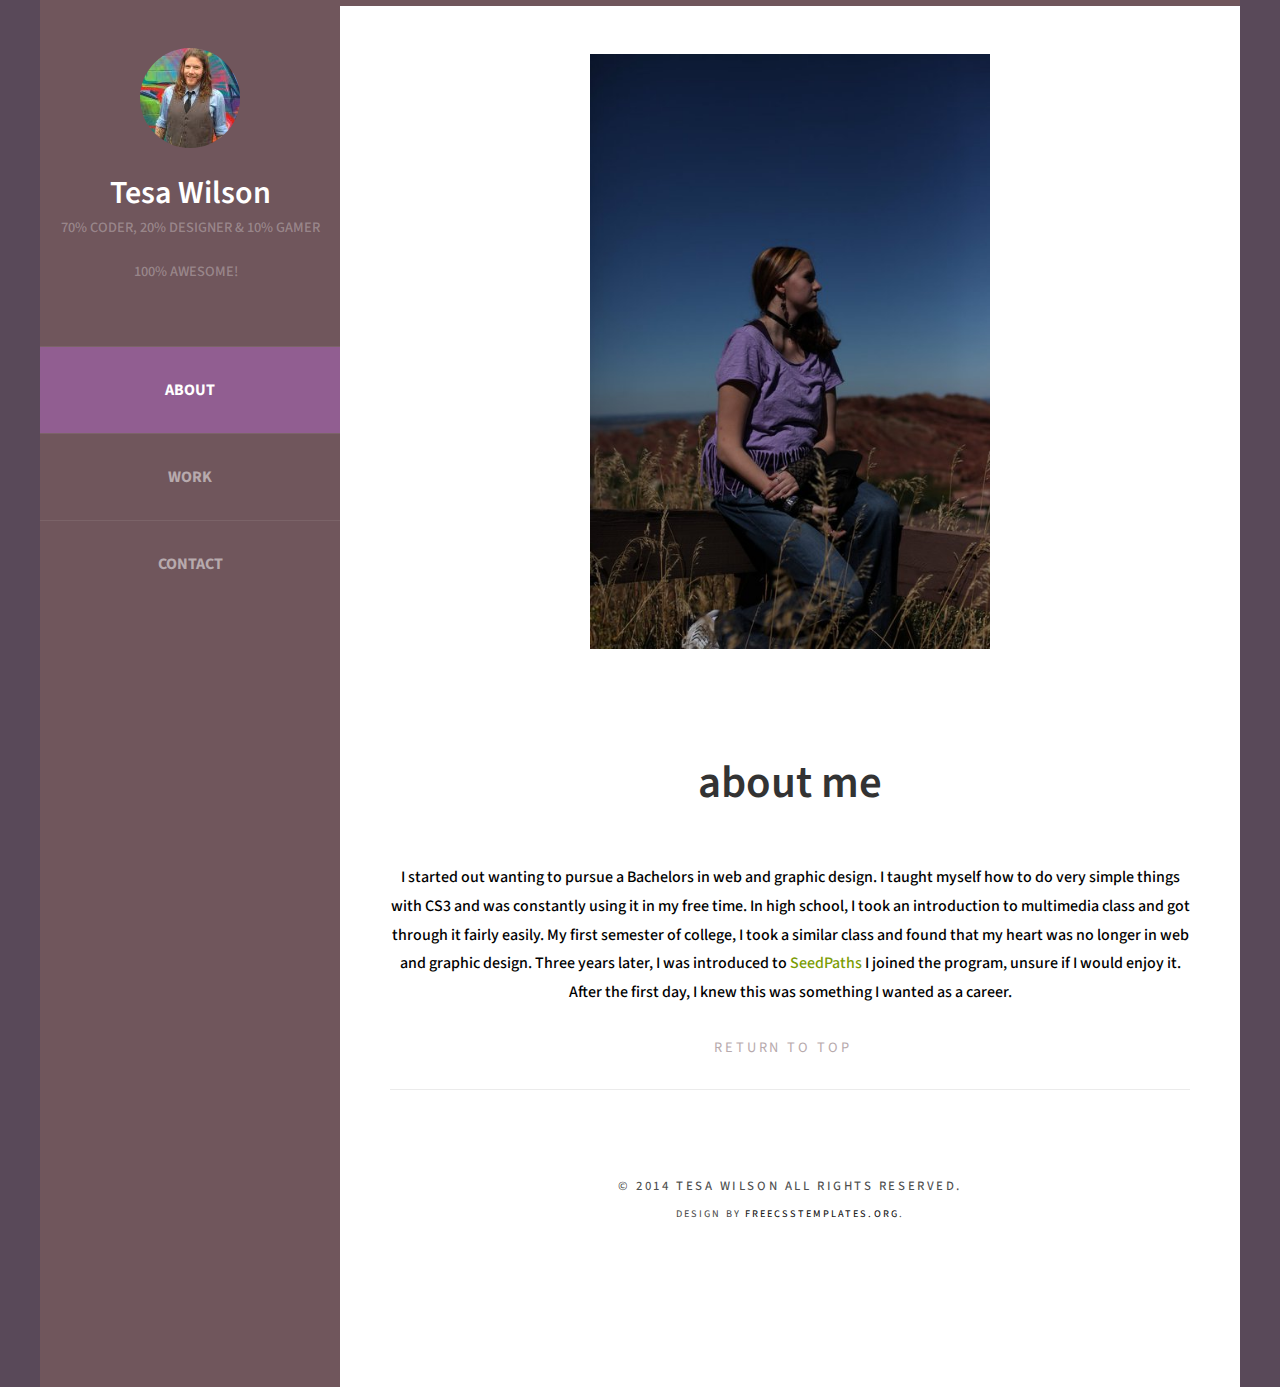
<file: Portfolio Stuff/index.html>
<!DOCTYPE html>

<html xmlns="http://www.w3.org/1999/xhtml">
<head>
<meta http-equiv="Content-Type" content="text/html; charset=utf-8" />
<title>Tesa Wilson | About</title>
<meta name="keywords" content="" />
<meta name="description" content="" />
<link href="http://fonts.googleapis.com/css?family=Source+Sans+Pro:200,300,400,600,700,900" rel="stylesheet" />
<link href="default.css" rel="stylesheet" type="text/css" media="all" />
<link href="fonts.css" rel="stylesheet" type="text/css" media="all" />
	<script src="jquery-1.11.0.min.js"></script>
	<script src="jquery.validate.js"></script>
	
	<script type='text/javascript' src='portfolioScript.js'></script>



</head>
<body>
<div id="page" class="container">
	<div id="header">
		<div id="logo">
			<img src="dustin.jpg" alt="" />
			<h1><a href="#">Tesa Wilson</a></h1>
			<span>70% Coder, 20% Designer & 10% Gamer 
			<br></br>
			100% Awesome!
			</span>
			
		</div>
		<div id="menu">
			<ul>
				<li class="current_page_item"><a href="index.html" accesskey="1" title="">About</a></li>
				<li><a href="work.html" accesskey="2" title="">Work</a></li>
				<li><a href="contact.html" accesskey="3" title="">Contact</a></li>
			</ul>
		</div>
	</div>
	<div id="main">
		<div id="banner">
				<img src="temp.jpg" alt="" class="image-full" />
		</div>
		<div id="welcome">
			<div class="title">
				<h2>About Me</h2>
				
			</div>
			<p>I started out wanting to pursue a Bachelors in web and
			graphic design. I taught myself how to do very simple 
			things with CS3 and was constantly using it in my free 
			time. In high school, I took an introduction to 
			multimedia class and got through it fairly easily.
			My first semester of college, I took a similar class
			and found that my heart was no longer in web and graphic
			design. Three years later, I was introduced to 
			<a id="spLink" href="http://seedpaths.com/"> SeedPaths </a>
			I joined the program, unsure if I would enjoy it. After the
			first day, I knew this was something I wanted as a career. </p>
			<ul class="actions">
				<li><a href="#" class="button">Return to Top</a></li>
			</ul>
		</div>
		
		<div id="copyright">
			<span>&copy; 2014 Tesa Wilson All rights reserved. 
			<span>Design by <a href="http://www.freecsstemplates.org/" rel="nofollow">FreeCSSTemplates.org</a>.</span>
		</div>
	</div>
</div>
</body>
</html>
</file>
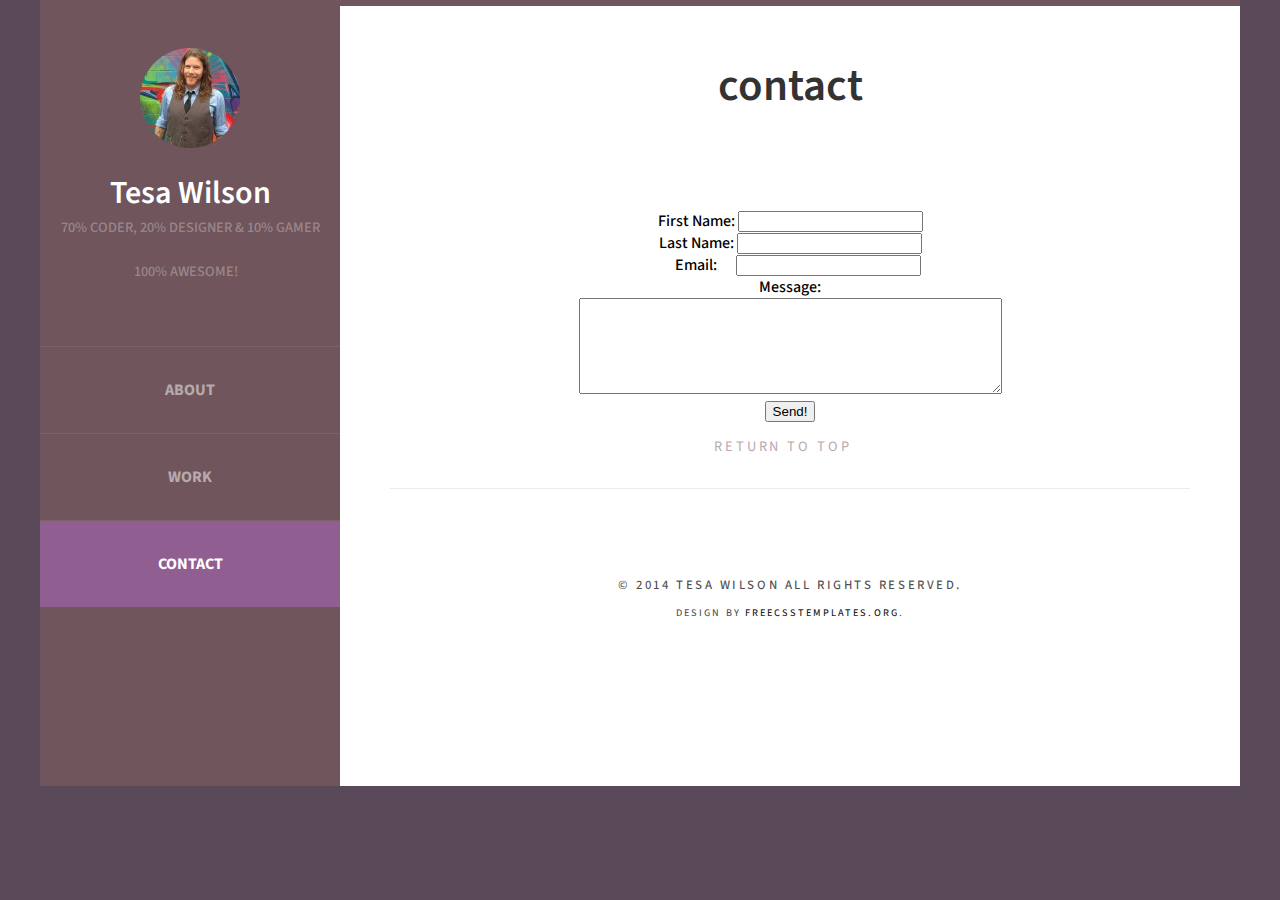
<file: Portfolio Stuff/contact.html>
<!DOCTYPE html>

<html xmlns="http://www.w3.org/1999/xhtml">
<head>
<meta http-equiv="Content-Type" content="text/html; charset=utf-8" />
<title>Tesa Wilson | Contact</title>
<meta name="keywords" content="" />
<meta name="description" content="" />
<link href="http://fonts.googleapis.com/css?family=Source+Sans+Pro:200,300,400,600,700,900" rel="stylesheet" />
<link href="default.css" rel="stylesheet" type="text/css" media="all" />
<link href="fonts.css" rel="stylesheet" type="text/css" media="all" />
	<script src="jquery-1.11.0.min.js"></script>
	<script src='jquery.validate.js'></script>
	<script type='text/javascript' src='portfolioScript.js'></script>



</head>
<body>
<div id="page" class="container">
	<div id="header">
		<div id="logo">
			<img src="dustin.jpg" alt="" />
			<h1><a href="#">Tesa Wilson</a></h1>
			<span>70% Coder, 20% Designer & 10% Gamer 
			<br></br>
			100% Awesome!
			</span>
			
		</div>
		<div id="menu">
			<ul>
				<li><a href="index.html" accesskey="1" title="">About</a></li>
				<li><a href="work.html" accesskey="2" title="">Work</a></li>
				<li class="current_page_item"><a href="contact.html" accesskey="3" title="">Contact</a></li>
			</ul>
		</div>
	</div>
	<div id="main">
		<div id="welcome">
			<div class="title">
				<h2>Contact</h2>	
			</div>
		
		<div id="success"></div>	
			
			<br></br>
		
	
		
		<form id="contactForm" method="get" action="">

			<input type="hidden" name="toEmail" value="shatara.nomriel@gmail.com">
			
			<input type="hidden" name="subject" value="Hello">
		
			<label for="fName">First Name:</label>
			<input type="text" name="fName" id="fName" /><br />	
			
			<label for="lName">Last Name:</label>
			<input type="text" name="lName" id="lName" /><br />
			
			<label class="labels" for="fromEmail">Email:</label>
			<input type="text" name="fromEmail" id="fromEmail" /><br />
			
			<label for="note">Message:</label><br />
			<textarea rows="6" cols="50" name="note" id="note">
			</textarea><br />
			
	
			
			<button>Send!</button>
		
		</form>
		
		
		
			<ul class="actions">
				<li><a href="#" class="button">Return to Top</a></li>
			</ul>
		</div>
		
		<div id="copyright">
			<span>&copy; 2014 Tesa Wilson All rights reserved. 
			<span>Design by <a href="http://www.freecsstemplates.org/" rel="nofollow">FreeCSSTemplates.org</a>.</span>
		</div>
	</div>
</div>
</body>
</html>
</file>
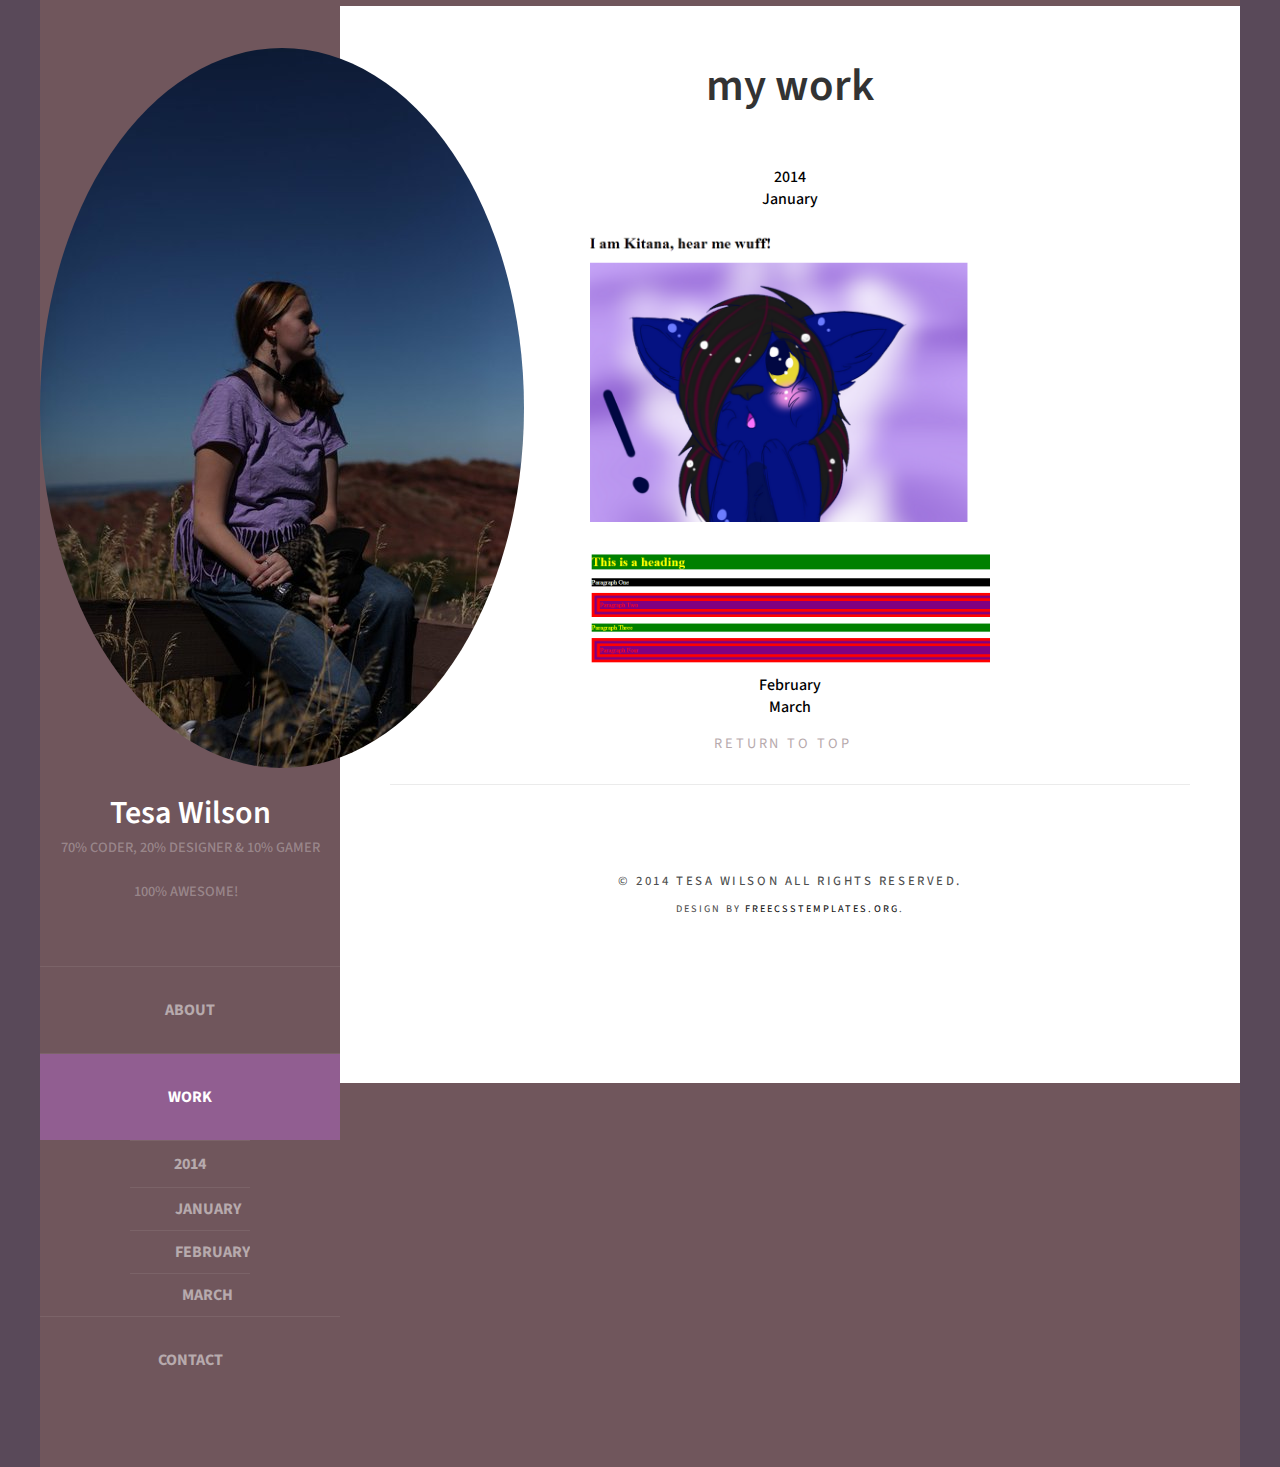
<file: Portfolio Stuff/work.html>
<!DOCTYPE html>

<html xmlns="http://www.w3.org/1999/xhtml">
<head>
<meta http-equiv="Content-Type" content="text/html; charset=utf-8" />
<title>Tesa Wilson | Works</title>
<meta name="keywords" content="" />
<meta name="description" content="" />
<link href="http://fonts.googleapis.com/css?family=Source+Sans+Pro:200,300,400,600,700,900" rel="stylesheet" />
<link href="default.css" rel="stylesheet" type="text/css" media="all" />
<link href="fonts.css" rel="stylesheet" type="text/css" media="all" />
	<script src="jquery-1.11.0.min.js"></script>
	<script src='jquery.validate.js'></script>
	<script type='text/javascript' src='portfolioScript.js'></script>



</head>
<body>
<div id="page" class="container">
	<div id="header">
		<div id="logo">
			<img src="temp.jpg" alt="" />
			<h1><a href="#">Tesa Wilson</a></h1>
			<span>70% Coder, 20% Designer & 10% Gamer 
			<br></br>
			100% Awesome!
			</span>
			
		</div>
		<div id="menu">
			<ul>
				<li><a href="index.html" accesskey="1" title="">About</a></li>
				<li class="current_page_item"><a href="work.html" accesskey="2" title="">Work</a></li>
					<ul id="years"> 
						<li class="year"><a href="#2014">2014</a></li> 
					</ul>
						<ul id="months">
							<li class="month"><a href="#January">January</a></li>
							<li class="month"><a href="#February">February</a></li>
							<li class="month"><a href="#March">March</a></li>
						</ul>	
							
				<li><a href="contact.html" accesskey="3" title="">Contact</a></li>
			</ul>
		</div>
	</div>
	<div id="main">
		<div id="welcome">
			<div class="title">
				<h2>My Work</h2>	
			</div>
			
			<div class="works">
			
				<!-- Add screenshots of works throughout
					months-->
				<div id="2014">	
					<a name="2014"></a>2014
				</div>
				
				<div id="jan">
					<a name="January"></a> January 
						<br></br>
					<img class="workImg" src="firstwork.png" />
						<br></br>
					<img class="workImg" src="firstpwork.png" />	
				</div>
				
				<div id="feb">
					<a name="February"></a>February
				</div>
					
				<div id="mar">
					<a name="March"></a>March
				</div>	
			
			</div>
		
			<ul class="actions">
				<li><a href="#" class="button">Return to Top</a></li>
			</ul>
		</div>
		
		<div id="copyright">
			<span>&copy; 2014 Tesa Wilson All rights reserved. 
			<span>Design by <a href="http://www.freecsstemplates.org/" rel="nofollow">FreeCSSTemplates.org</a>.</span>
		</div>
	</div>
</div>
</body>
</html>
</file>
<file: Portfolio Stuff/default.css>
#spLink {
	color:#7B9C03;
	text-decoration:none
	}

#spLink:hover {
	color:#7B9C03;
}
	html, body
	{
		height: 100%;
	}
	
	body
	{
		margin: 0px;
		padding: 0px;
		background: #594959;
		font-family: 'Source Sans Pro', sans-serif;
		font-size: 12pt;
		font-weight: 500;
		color: #000000;
	}
	
	
	h1, h2, h3
	{
		margin: 0;
		padding: 0;
		font-weight: 600;
		color: #333333;
	}
	
	p, ol, ul
	{
		margin-top: 0;
	}
	
	ol, ul
	{
		padding: 0;
		list-style: none;
	}
	
	p
	{
		line-height: 180%;
	}
	
	strong
	{
	}
	
	a
	{
		color: #2980b9;
	}
	
	a:hover
	{
		text-decoration: none;
	}
	
	.container
	{
		overflow: hidden;
		margin: 0em auto;
		width: 1200px;
	}
	
/*********************************************************************************/
/* Image Style                                                                   */
/*********************************************************************************/

	.image
	{
		display: inline-block;
	}
	
	.image img
	{
		display: block;
		width: 100%;
	}
	
	.image-full
	{
		width: 50%;
		margin: 0 0 2em 0;
	}
	
	.image-left
	{
		float: left;
		margin: 0 2em 2em 0;
	}
	
	.image-centered
	{
		display: block;
		margin: 0 0 2em 0;
	}
	
	.image-centered img
	{
		margin: 0 auto;
		width: auto;
	}
	
	.workImg 
	{
		width:50%;
	}

/*********************************************************************************/
/* List Styles                                                                   */
/*********************************************************************************/

	ul.style1
	{
		margin: 0 auto;
		padding: 0;
		width: 80%;
		overflow: hidden;
		list-style: none;
		text-align: left;
		color: #6c6c6c;
	}
	

	
	ul.style1 li
	{
		padding: 1.6em 0em 0em 0em;
		margin: 0 0 2.5em 0;
		border-top: 1px solid rgba(0,0,0,.1); 
	}
	
	ul.style1 li:first-child
	{
		border-top: none;
	}
	
	ul.style1 p
	{
		margin: 0;
	}
	
	ul.style1 a
	{
		display: block;
		text-decoration: none;
		color: #2D2D2D;
	}
	
	ul.style1 a:hover
	{
		text-decoration: underline;
	}
	
	ul.style1 h3
	{
		padding: 1em 0em 5px 0em;
		text-transform: uppercase;
		font-size: 1em;
		font-weight: 400;
	}
	
	ul.style1 .first
	{
		padding-top: 0;
		background: none;
	}
	
	ul.style1 .date
	{
		float: left;
		position: relative;
		width: 80px;
		height: 70px;
		margin: 0.5em 1.5em 0em 0.5em;
		padding: 1.5em 0em 1.5em 0em;
		box-shadow: 0px 0px 0px 5px rgba(255,255,255,0.1);
		line-height: normal;
		text-align: center;
		text-transform: uppercase;
		text-shadow: 0px 1px 0px rgba(0,0,0,.2);
		font-size: 1em;
		font-weight: 400;
		border-right: 1px solid rgba(0,0,0,.1); 
	}
	
	ul.style1 .date:after
	{
		content: '';
		display: block;
		position: absolute;
		left: 0;
		top: 0;
		width: 100%;
		height: 100%;
		border-radius: 6px;
	}
	
	ul.style1 .date b
	{
		margin: 0;
		padding: 0;
		display: block;
		margin-top: -5px;
		font-size: 1.8em;
		font-weight: 700;
	}
	
	ul.style1 .date a
	{
	}
	
	ul.style1 .date a:hover
	{
		text-decoration: none;
	}


/*********************************************************************************/
/* Social Icon Styles                                                            */
/*********************************************************************************/

	ul.contact
	{
		margin: 0;
		padding: 2em 0em 0em 0em;
		list-style: none;
	}
	
	ul.contact li
	{
		display: inline-block;
		padding: 0em 0.30em;
		font-size: 1em;
	}
	
	ul.contact li span
	{
		display: none;
		margin: 0;
		padding: 0;
	}
	
	ul.contact li a
	{
		color: #FFF;
	}
	
	ul.contact li a:before
	{
		display: inline-block;
		background: #3f3f3f;
		width: 40px;
		height: 40px;
		line-height: 40px;
		border-radius: 20px;
		text-align: center;
		color: #FFFFFF;
	}
	
	ul.contact li a.icon-twitter:before { background: #2DAAE4; }
	ul.contact li a.icon-facebook:before { background: #39599F; }
	ul.contact li a.icon-dribbble:before { background: #C4376B;	}
	ul.contact li a.icon-tumblr:before { background: #31516A; }
	ul.contact li a.icon-rss:before { background: #F2600B; }

/*********************************************************************************/
/* Button Style                                                                  */
/*********************************************************************************/

	.button
	{
		display: inline-block;
		padding: 1em 3em 1em 2em;
		letter-spacing: 0.20em;
		text-decoration: none;
		text-transform: uppercase;
		font-weight: 400;
		font-size: 0.90em;
		color: #B7AAAD;
	}
	
	.button:before
	{
		display: inline-block;
		background: #FFC31F;
		margin-right: 1em;
		width: 40px;
		height: 40px;
		line-height: 40px;
		border-radius: 20px;
		text-align: center;
		color: #272925;
	}
		
/*********************************************************************************/
/* 4-column                                                                      */
/*********************************************************************************/

	.box1,
	.box2,
	.box3,
	.box4
	{
		width: 235px;
	}
	
	.box1,
	.box2,
	.box3,
	{
		float: left;
		margin-right: 20px;
	}
	
	.box4
	{
		float: right;
	}
	
/*********************************************************************************/
/* 3-column                                                                      */
/*********************************************************************************/

	.boxA,
	.boxB,
	.boxC
	{
		width: 320px;
	}

	.boxA,
	.boxB,
	{
		float: left;
		margin-right: 20px;
	}
	
	.boxC
	{
		float: right;
	}

/*********************************************************************************/
/* 2-column                                                                      */
/*********************************************************************************/

	.tbox1,
	.tbox2
	{
		width: 575px;
	}
	
	.tbox1
	{
		float: left;
	}

	.tbox2
	{
		float: right;
	}

/*********************************************************************************/
/* Heading Titles                                                                */
/*********************************************************************************/

	.title
	{
		margin-bottom: 3em;
	}
	
	.title h2
	{
		text-transform: lowercase;
		font-size: 2.8em;
	}
	
	.title .byline
	{
		font-size: 1.3em;
		color: #6F6F6F;
	}
		
/*********************************************************************************/
/* Header                                                                        */
/*********************************************************************************/

	#header
	{
		position: relative;
		float: left;
		width: 300px;
		padding: 3em 0em;
	}

/*********************************************************************************/
/* Logo                                                                          */
/*********************************************************************************/

	#logo
	{
		text-align: center;
		margin-bottom: 4em;
	}
	
	#logo h1
	{
		display: block;
	}
	
	#logo a
	{
		text-decoration: none;
		color: #FFF;
	}
	
	#logo span
	{
		padding-right: 0.5em;
		text-transform: uppercase;
		font-size: 0.90em;
		color: rgba(255,255,255,0.3);
	}

	#logo span a
	{
		color: rgba(255,255,255,0.5);
	}
	
	#logo img
	{
		display: inline-block;
		margin-bottom: 1em;
		border-radius: 50%;
	}

/*********************************************************************************/
/* Menu                                                                          */
/*********************************************************************************/

	#menu
	{
	}
	
	#menu ul
	{
	}
	
	#menu li
	{
		border-top: 1px solid rgba(255,255,255,0.08);
	}
	
	
	#menu li a, #menu li span
	{
		display: block;
		padding: 2em 1.5em;
		text-align: center;
		text-decoration:  none;
		text-transform: uppercase;
		font-weight: 700;
		color: rgba(255,255,255,0.5);
	}

	
	
	#menu li:hover a, #menu li.active a, #menu li.active span
	{
	}
	
	#menu .current_page_item a
	{
		background: #915E91;
		color: rgba(255,255,255,1);
	}
	
	#menu .icon
	{
	}
	
	.year {
		margin: 0 auto;
		padding: 0;
		width: 40%;
		height: 20%;
		overflow: hidden;
		list-style: none;
		text-align: left;
		color: #B8ABAE;
		}
		
	.month {
		margin: 0 auto;
		padding: 0;
		width: 40%;
		height: 20%;
		overflow: hidden;
		list-style: none;
		text-align: left;
		color: #B8ABAE;
		}
	.month a { 
		padding:10px !important;
		margin-left:35px !important;
		}
	
	.year  li a {
		padding:12px !important;
		}
		
	.year a {
		padding:12px !important;
		}
		

/*********************************************************************************/
/* Banner                                                                        */
/*********************************************************************************/

	#banner
	{
		margin-bottom: 4em;
	}

/*********************************************************************************/
/* Page                                                                          */
/*********************************************************************************/

	#page
	{
		background: #70565C;
	}

/*********************************************************************************/
/* Main                                                                          */
/*********************************************************************************/

	#main
	{
		overflow: hidden;
		float: right;
		width: 800px;
		padding: 3em 50px 5em 50px;
		background: #FFF;
		border-top: 6px solid #70565C;
		text-align: center;
	}

/*********************************************************************************/
/* Featured                                                                      */
/*********************************************************************************/

	#featured
	{
		overflow: hidden;
		margin-bottom: 3em;
		padding-top: 5em;
		border-top: 1px solid rgba(0,0,0,0.08);
	}

/*********************************************************************************/
/* Sidebar                                                                       */
/*********************************************************************************/

	#sidebar
	{
	}

/*********************************************************************************/
/* Footer                                                                        */
/*********************************************************************************/

	#footer
	{
	}

/*********************************************************************************/
/* Copyright                                                                     */
/*********************************************************************************/

	#copyright
	{
		overflow: hidden;
		padding: 5em 0em;
		border-top: 1px solid rgba(0,0,0,0.08);
	}
	
	#copyright span
	{
		display: block;
		letter-spacing: 0.20em;
		line-height: 2.5em;
		text-align: center;
		text-transform: uppercase;
		font-size: 0.80em;
		color: rgba(0,0,0,0.7);
	}
	
	#copyright a
	{
		text-decoration: none;
		color: rgba(0,0,0,0.9);
	}

	.fa
	{
		display: block;
		color: #000;
		background: red;
	}
	
/*********************************************************************************/
/* Form                                                                    */
/*********************************************************************************/	

	.labels
	{
		width:74px;
		display:inline-block;
	}	

	#success {
		font-weight:bold;
		}
</file>
<file: Portfolio Stuff/fonts.css>
@charset 'UTF-8';

@font-face{font-family:'FontAwesome';src:url('font/fontawesome-webfont.eot?v=4.0.1');src:url('font/fontawesome-webfont.eot?#iefix&v=4.0.1') format('embedded-opentype'),url('font/fontawesome-webfont.woff?v=4.0.1') format('woff'),url('font/fontawesome-webfont.ttf?v=4.0.1') format('truetype'),url('font/fontawesome-webfont.svg?v=4.0.1#fontawesomeregular') format('svg');font-weight:normal;font-style:normal}

/*********************************************************************************/
/* Icons                                                                         */
/* Powered by Font Awesome by Dave Gandy | http://fontawesome.io                 */
/* Licensed under the SIL OFL 1.1 (font), MIT (CSS)                              */
/*********************************************************************************/

	.fa
	{
		text-decoration: none;
	}

		.fa:before
		{
			display:inline-block;
			font-family: FontAwesome;
			font-size: 1.25em;
			text-decoration: none;
			font-style: normal;
			font-weight: normal;
			line-height: 1;
			-webkit-font-smoothing:antialiased;
			-moz-osx-font-smoothing:grayscale;
		}

		.fa-lg{font-size:1.3333333333333333em;line-height:.75em;vertical-align:-15%}
		.fa-2x{font-size:2em}
		.fa-3x{font-size:3em}
		.fa-4x{font-size:4em}
		.fa-5x{font-size:5em}
		.fa-fw{width:1.2857142857142858em;text-align:center}
		.fa-ul{padding-left:0;margin-left:2.142857142857143em;list-style-type:none}.fa-ul>li{position:relative}
		.fa-li{position:absolute;left:-2.142857142857143em;width:2.142857142857143em;top:.14285714285714285em;text-align:center}.fa-li.fa-lg{left:-1.8571428571428572em}
		.fa-border{padding:.2em .25em .15em;border:solid .08em #eee;border-radius:.1em}
		.pull-right{float:right}
		.pull-left{float:left}
		.fa.pull-left{margin-right:.3em}
		.fa.pull-right{margin-left:.3em}
		.fa-spin{-webkit-animation:spin 2s infinite linear;-moz-animation:spin 2s infinite linear;-o-animation:spin 2s infinite linear;animation:spin 2s infinite linear}
		@-moz-keyframes spin{0%{-moz-transform:rotate(0deg)} 100%{-moz-transform:rotate(359deg)}}@-webkit-keyframes spin{0%{-webkit-transform:rotate(0deg)} 100%{-webkit-transform:rotate(359deg)}}@-o-keyframes spin{0%{-o-transform:rotate(0deg)} 100%{-o-transform:rotate(359deg)}}@-ms-keyframes spin{0%{-ms-transform:rotate(0deg)} 100%{-ms-transform:rotate(359deg)}}@keyframes spin{0%{transform:rotate(0deg)} 100%{transform:rotate(359deg)}}.fa-rotate-90{filter:progid:DXImageTransform.Microsoft.BasicImage(rotation=1);-webkit-transform:rotate(90deg);-moz-transform:rotate(90deg);-ms-transform:rotate(90deg);-o-transform:rotate(90deg);transform:rotate(90deg)}
		.fa-rotate-180{filter:progid:DXImageTransform.Microsoft.BasicImage(rotation=2);-webkit-transform:rotate(180deg);-moz-transform:rotate(180deg);-ms-transform:rotate(180deg);-o-transform:rotate(180deg);transform:rotate(180deg)}
		.fa-rotate-270{filter:progid:DXImageTransform.Microsoft.BasicImage(rotation=3);-webkit-transform:rotate(270deg);-moz-transform:rotate(270deg);-ms-transform:rotate(270deg);-o-transform:rotate(270deg);transform:rotate(270deg)}
		.fa-flip-horizontal{filter:progid:DXImageTransform.Microsoft.BasicImage(rotation=0, mirror=1);-webkit-transform:scale(-1, 1);-moz-transform:scale(-1, 1);-ms-transform:scale(-1, 1);-o-transform:scale(-1, 1);transform:scale(-1, 1)}
		.fa-flip-vertical{filter:progid:DXImageTransform.Microsoft.BasicImage(rotation=2, mirror=1);-webkit-transform:scale(1, -1);-moz-transform:scale(1, -1);-ms-transform:scale(1, -1);-o-transform:scale(1, -1);transform:scale(1, -1)}
		.fa-stack{position:relative;display:inline-block;width:2em;height:2em;line-height:2em;vertical-align:middle}
		.fa-stack-1x,.fa-stack-2x{position:absolute;left:0;width:100%;text-align:center}
		.fa-stack-1x{line-height:inherit}
		.fa-stack-2x{font-size:2em}
		.fa-inverse{color:#fff}
		.fa-glass:before{content:"\f000"}
		.fa-music:before{content:"\f001"}
		.fa-search:before{content:"\f002"}
		.fa-envelope-o:before{content:"\f003"}
		.fa-heart:before{content:"\f004"}
		.fa-star:before{content:"\f005"}
		.fa-star-o:before{content:"\f006"}
		.fa-user:before{content:"\f007"}
		.fa-film:before{content:"\f008"}
		.fa-th-large:before{content:"\f009"}
		.fa-th:before{content:"\f00a"}
		.fa-th-list:before{content:"\f00b"}
		.fa-check:before{content:"\f00c"}
		.fa-times:before{content:"\f00d"}
		.fa-search-plus:before{content:"\f00e"}
		.fa-search-minus:before{content:"\f010"}
		.fa-power-off:before{content:"\f011"}
		.fa-signal:before{content:"\f012"}
		.fa-gear:before,.fa-cog:before{content:"\f013"}
		.fa-trash-o:before{content:"\f014"}
		.fa-home:before{content:"\f015"}
		.fa-file-o:before{content:"\f016"}
		.fa-clock-o:before{content:"\f017"}
		.fa-road:before{content:"\f018"}
		.fa-download:before{content:"\f019"}
		.fa-arrow-circle-o-down:before{content:"\f01a"}
		.fa-arrow-circle-o-up:before{content:"\f01b"}
		.fa-inbox:before{content:"\f01c"}
		.fa-play-circle-o:before{content:"\f01d"}
		.fa-rotate-right:before,.fa-repeat:before{content:"\f01e"}
		.fa-refresh:before{content:"\f021"}
		.fa-list-alt:before{content:"\f022"}
		.fa-lock:before{content:"\f023"}
		.fa-flag:before{content:"\f024"}
		.fa-headphones:before{content:"\f025"}
		.fa-volume-off:before{content:"\f026"}
		.fa-volume-down:before{content:"\f027"}
		.fa-volume-up:before{content:"\f028"}
		.fa-qrcode:before{content:"\f029"}
		.fa-barcode:before{content:"\f02a"}
		.fa-tag:before{content:"\f02b"}
		.fa-tags:before{content:"\f02c"}
		.fa-book:before{content:"\f02d"}
		.fa-bookmark:before{content:"\f02e"}
		.fa-print:before{content:"\f02f"}
		.fa-camera:before{content:"\f030"}
		.fa-font:before{content:"\f031"}
		.fa-bold:before{content:"\f032"}
		.fa-italic:before{content:"\f033"}
		.fa-text-height:before{content:"\f034"}
		.fa-text-width:before{content:"\f035"}
		.fa-align-left:before{content:"\f036"}
		.fa-align-center:before{content:"\f037"}
		.fa-align-right:before{content:"\f038"}
		.fa-align-justify:before{content:"\f039"}
		.fa-list:before{content:"\f03a"}
		.fa-dedent:before,.fa-outdent:before{content:"\f03b"}
		.fa-indent:before{content:"\f03c"}
		.fa-video-camera:before{content:"\f03d"}
		.fa-picture-o:before{content:"\f03e"}
		.fa-pencil:before{content:"\f040"}
		.fa-map-marker:before{content:"\f041"}
		.fa-adjust:before{content:"\f042"}
		.fa-tint:before{content:"\f043"}
		.fa-edit:before,.fa-pencil-square-o:before{content:"\f044"}
		.fa-share-square-o:before{content:"\f045"}
		.fa-check-square-o:before{content:"\f046"}
		.fa-move:before{content:"\f047"}
		.fa-step-backward:before{content:"\f048"}
		.fa-fast-backward:before{content:"\f049"}
		.fa-backward:before{content:"\f04a"}
		.fa-play:before{content:"\f04b"}
		.fa-pause:before{content:"\f04c"}
		.fa-stop:before{content:"\f04d"}
		.fa-forward:before{content:"\f04e"}
		.fa-fast-forward:before{content:"\f050"}
		.fa-step-forward:before{content:"\f051"}
		.fa-eject:before{content:"\f052"}
		.fa-chevron-left:before{content:"\f053"}
		.fa-chevron-right:before{content:"\f054"}
		.fa-plus-circle:before{content:"\f055"}
		.fa-minus-circle:before{content:"\f056"}
		.fa-times-circle:before{content:"\f057"}
		.fa-check-circle:before{content:"\f058"}
		.fa-question-circle:before{content:"\f059"}
		.fa-info-circle:before{content:"\f05a"}
		.fa-crosshairs:before{content:"\f05b"}
		.fa-times-circle-o:before{content:"\f05c"}
		.fa-check-circle-o:before{content:"\f05d"}
		.fa-ban:before{content:"\f05e"}
		.fa-arrow-left:before{content:"\f060"}
		.fa-arrow-right:before{content:"\f061"}
		.fa-arrow-up:before{content:"\f062"}
		.fa-arrow-down:before{content:"\f063"}
		.fa-mail-forward:before,.fa-share:before{content:"\f064"}
		.fa-resize-full:before{content:"\f065"}
		.fa-resize-small:before{content:"\f066"}
		.fa-plus:before{content:"\f067"}
		.fa-minus:before{content:"\f068"}
		.fa-asterisk:before{content:"\f069"}
		.fa-exclamation-circle:before{content:"\f06a"}
		.fa-gift:before{content:"\f06b"}
		.fa-leaf:before{content:"\f06c"}
		.fa-fire:before{content:"\f06d"}
		.fa-eye:before{content:"\f06e"}
		.fa-eye-slash:before{content:"\f070"}
		.fa-warning:before,.fa-exclamation-triangle:before{content:"\f071"}
		.fa-plane:before{content:"\f072"}
		.fa-calendar:before{content:"\f073"}
		.fa-random:before{content:"\f074"}
		.fa-comment:before{content:"\f075"}
		.fa-magnet:before{content:"\f076"}
		.fa-chevron-up:before{content:"\f077"}
		.fa-chevron-down:before{content:"\f078"}
		.fa-retweet:before{content:"\f079"}
		.fa-shopping-cart:before{content:"\f07a"}
		.fa-folder:before{content:"\f07b"}
		.fa-folder-open:before{content:"\f07c"}
		.fa-resize-vertical:before{content:"\f07d"}
		.fa-resize-horizontal:before{content:"\f07e"}
		.fa-bar-chart-o:before{content:"\f080"}
		.fa-twitter-square:before{content:"\f081"}
		.fa-facebook-square:before{content:"\f082"}
		.fa-camera-retro:before{content:"\f083"}
		.fa-key:before{content:"\f084"}
		.fa-gears:before,.fa-cogs:before{content:"\f085"}
		.fa-comments:before{content:"\f086"}
		.fa-thumbs-o-up:before{content:"\f087"}
		.fa-thumbs-o-down:before{content:"\f088"}
		.fa-star-half:before{content:"\f089"}
		.fa-heart-o:before{content:"\f08a"}
		.fa-sign-out:before{content:"\f08b"}
		.fa-linkedin-square:before{content:"\f08c"}
		.fa-thumb-tack:before{content:"\f08d"}
		.fa-external-link:before{content:"\f08e"}
		.fa-sign-in:before{content:"\f090"}
		.fa-trophy:before{content:"\f091"}
		.fa-github-square:before{content:"\f092"}
		.fa-upload:before{content:"\f093"}
		.fa-lemon-o:before{content:"\f094"}
		.fa-phone:before{content:"\f095"}
		.fa-square-o:before{content:"\f096"}
		.fa-bookmark-o:before{content:"\f097"}
		.fa-phone-square:before{content:"\f098"}
		.fa-twitter:before{content:"\f099"}
		.fa-facebook:before{content:"\f09a"}
		.fa-github:before{content:"\f09b"}
		.fa-unlock:before{content:"\f09c"}
		.fa-credit-card:before{content:"\f09d"}
		.fa-rss:before{content:"\f09e"}
		.fa-hdd-o:before{content:"\f0a0"}
		.fa-bullhorn:before{content:"\f0a1"}
		.fa-bell:before{content:"\f0f3"}
		.fa-certificate:before{content:"\f0a3"}
		.fa-hand-o-right:before{content:"\f0a4"}
		.fa-hand-o-left:before{content:"\f0a5"}
		.fa-hand-o-up:before{content:"\f0a6"}
		.fa-hand-o-down:before{content:"\f0a7"}
		.fa-arrow-circle-left:before{content:"\f0a8"}
		.fa-arrow-circle-right:before{content:"\f0a9"}
		.fa-arrow-circle-up:before{content:"\f0aa"}
		.fa-arrow-circle-down:before{content:"\f0ab"}
		.fa-globe:before{content:"\f0ac"}
		.fa-wrench:before{content:"\f0ad"}
		.fa-tasks:before{content:"\f0ae"}
		.fa-filter:before{content:"\f0b0"}
		.fa-briefcase:before{content:"\f0b1"}
		.fa-fullscreen:before{content:"\f0b2"}
		.fa-group:before{content:"\f0c0"}
		.fa-chain:before,.fa-link:before{content:"\f0c1"}
		.fa-cloud:before{content:"\f0c2"}
		.fa-flask:before{content:"\f0c3"}
		.fa-cut:before,.fa-scissors:before{content:"\f0c4"}
		.fa-copy:before,.fa-files-o:before{content:"\f0c5"}
		.fa-paperclip:before{content:"\f0c6"}
		.fa-save:before,.fa-floppy-o:before{content:"\f0c7"}
		.fa-square:before{content:"\f0c8"}
		.fa-reorder:before{content:"\f0c9"}
		.fa-list-ul:before{content:"\f0ca"}
		.fa-list-ol:before{content:"\f0cb"}
		.fa-strikethrough:before{content:"\f0cc"}
		.fa-underline:before{content:"\f0cd"}
		.fa-table:before{content:"\f0ce"}
		.fa-magic:before{content:"\f0d0"}
		.fa-truck:before{content:"\f0d1"}
		.fa-pinterest:before{content:"\f0d2"}
		.fa-pinterest-square:before{content:"\f0d3"}
		.fa-google-plus-square:before{content:"\f0d4"}
		.fa-google-plus:before{content:"\f0d5"}
		.fa-money:before{content:"\f0d6"}
		.fa-caret-down:before{content:"\f0d7"}
		.fa-caret-up:before{content:"\f0d8"}
		.fa-caret-left:before{content:"\f0d9"}
		.fa-caret-right:before{content:"\f0da"}
		.fa-columns:before{content:"\f0db"}
		.fa-unsorted:before,.fa-sort:before{content:"\f0dc"}
		.fa-sort-down:before,.fa-sort-asc:before{content:"\f0dd"}
		.fa-sort-up:before,.fa-sort-desc:before{content:"\f0de"}
		.fa-envelope:before{content:"\f0e0"}
		.fa-linkedin:before{content:"\f0e1"}
		.fa-rotate-left:before,.fa-undo:before{content:"\f0e2"}
		.fa-legal:before,.fa-gavel:before{content:"\f0e3"}
		.fa-dashboard:before,.fa-tachometer:before{content:"\f0e4"}
		.fa-comment-o:before{content:"\f0e5"}
		.fa-comments-o:before{content:"\f0e6"}
		.fa-flash:before,.fa-bolt:before{content:"\f0e7"}
		.fa-sitemap:before{content:"\f0e8"}
		.fa-umbrella:before{content:"\f0e9"}
		.fa-paste:before,.fa-clipboard:before{content:"\f0ea"}
		.fa-lightbulb-o:before{content:"\f0eb"}
		.fa-exchange:before{content:"\f0ec"}
		.fa-cloud-download:before{content:"\f0ed"}
		.fa-cloud-upload:before{content:"\f0ee"}
		.fa-user-md:before{content:"\f0f0"}
		.fa-stethoscope:before{content:"\f0f1"}
		.fa-suitcase:before{content:"\f0f2"}
		.fa-bell-o:before{content:"\f0a2"}
		.fa-coffee:before{content:"\f0f4"}
		.fa-cutlery:before{content:"\f0f5"}
		.fa-file-text-o:before{content:"\f0f6"}
		.fa-building:before{content:"\f0f7"}
		.fa-hospital:before{content:"\f0f8"}
		.fa-ambulance:before{content:"\f0f9"}
		.fa-medkit:before{content:"\f0fa"}
		.fa-fighter-jet:before{content:"\f0fb"}
		.fa-beer:before{content:"\f0fc"}
		.fa-h-square:before{content:"\f0fd"}
		.fa-plus-square:before{content:"\f0fe"}
		.fa-angle-double-left:before{content:"\f100"}
		.fa-angle-double-right:before{content:"\f101"}
		.fa-angle-double-up:before{content:"\f102"}
		.fa-angle-double-down:before{content:"\f103"}
		.fa-angle-left:before{content:"\f104"}
		.fa-angle-right:before{content:"\f105"}
		.fa-angle-up:before{content:"\f106"}
		.fa-angle-down:before{content:"\f107"}
		.fa-desktop:before{content:"\f108"}
		.fa-laptop:before{content:"\f109"}
		.fa-tablet:before{content:"\f10a"}
		.fa-mobile-phone:before,.fa-mobile:before{content:"\f10b"}
		.fa-circle-o:before{content:"\f10c"}
		.fa-quote-left:before{content:"\f10d"}
		.fa-quote-right:before{content:"\f10e"}
		.fa-spinner:before{content:"\f110"}
		.fa-circle:before{content:"\f111"}
		.fa-mail-reply:before,.fa-reply:before{content:"\f112"}
		.fa-github-alt:before{content:"\f113"}
		.fa-folder-o:before{content:"\f114"}
		.fa-folder-open-o:before{content:"\f115"}
		.fa-expand-o:before{content:"\f116"}
		.fa-collapse-o:before{content:"\f117"}
		.fa-smile-o:before{content:"\f118"}
		.fa-frown-o:before{content:"\f119"}
		.fa-meh-o:before{content:"\f11a"}
		.fa-gamepad:before{content:"\f11b"}
		.fa-keyboard-o:before{content:"\f11c"}
		.fa-flag-o:before{content:"\f11d"}
		.fa-flag-checkered:before{content:"\f11e"}
		.fa-terminal:before{content:"\f120"}
		.fa-code:before{content:"\f121"}
		.fa-reply-all:before{content:"\f122"}
		.fa-mail-reply-all:before{content:"\f122"}
		.fa-star-half-empty:before,.fa-star-half-full:before,.fa-star-half-o:before{content:"\f123"}
		.fa-location-arrow:before{content:"\f124"}
		.fa-crop:before{content:"\f125"}
		.fa-code-fork:before{content:"\f126"}
		.fa-unlink:before,.fa-chain-broken:before{content:"\f127"}
		.fa-question:before{content:"\f128"}
		.fa-info:before{content:"\f129"}
		.fa-exclamation:before{content:"\f12a"}
		.fa-superscript:before{content:"\f12b"}
		.fa-subscript:before{content:"\f12c"}
		.fa-eraser:before{content:"\f12d"}
		.fa-puzzle-piece:before{content:"\f12e"}
		.fa-microphone:before{content:"\f130"}
		.fa-microphone-slash:before{content:"\f131"}
		.fa-shield:before{content:"\f132"}
		.fa-calendar-o:before{content:"\f133"}
		.fa-fire-extinguisher:before{content:"\f134"}
		.fa-rocket:before{content:"\f135"}
		.fa-maxcdn:before{content:"\f136"}
		.fa-chevron-circle-left:before{content:"\f137"}
		.fa-chevron-circle-right:before{content:"\f138"}
		.fa-chevron-circle-up:before{content:"\f139"}
		.fa-chevron-circle-down:before{content:"\f13a"}
		.fa-html5:before{content:"\f13b"}
		.fa-css3:before{content:"\f13c"}
		.fa-anchor:before{content:"\f13d"}
		.fa-unlock-o:before{content:"\f13e"}
		.fa-bullseye:before{content:"\f140"}
		.fa-ellipsis-horizontal:before{content:"\f141"}
		.fa-ellipsis-vertical:before{content:"\f142"}
		.fa-rss-square:before{content:"\f143"}
		.fa-play-circle:before{content:"\f144"}
		.fa-ticket:before{content:"\f145"}
		.fa-minus-square:before{content:"\f146"}
		.fa-minus-square-o:before{content:"\f147"}
		.fa-level-up:before{content:"\f148"}
		.fa-level-down:before{content:"\f149"}
		.fa-check-square:before{content:"\f14a"}
		.fa-pencil-square:before{content:"\f14b"}
		.fa-external-link-square:before{content:"\f14c"}
		.fa-share-square:before{content:"\f14d"}
		.fa-compass:before{content:"\f14e"}
		.fa-toggle-down:before,.fa-caret-square-o-down:before{content:"\f150"}
		.fa-toggle-up:before,.fa-caret-square-o-up:before{content:"\f151"}
		.fa-toggle-right:before,.fa-caret-square-o-right:before{content:"\f152"}
		.fa-euro:before,.fa-eur:before{content:"\f153"}
		.fa-gbp:before{content:"\f154"}
		.fa-dollar:before,.fa-usd:before{content:"\f155"}
		.fa-rupee:before,.fa-inr:before{content:"\f156"}
		.fa-cny:before,.fa-rmb:before,.fa-yen:before,.fa-jpy:before{content:"\f157"}
		.fa-ruble:before,.fa-rouble:before,.fa-rub:before{content:"\f158"}
		.fa-won:before,.fa-krw:before{content:"\f159"}
		.fa-bitcoin:before,.fa-btc:before{content:"\f15a"}
		.fa-file:before{content:"\f15b"}
		.fa-file-text:before{content:"\f15c"}
		.fa-sort-alpha-asc:before{content:"\f15d"}
		.fa-sort-alpha-desc:before{content:"\f15e"}
		.fa-sort-amount-asc:before{content:"\f160"}
		.fa-sort-amount-desc:before{content:"\f161"}
		.fa-sort-numeric-asc:before{content:"\f162"}
		.fa-sort-numeric-desc:before{content:"\f163"}
		.fa-thumbs-up:before{content:"\f164"}
		.fa-thumbs-down:before{content:"\f165"}
		.fa-youtube-square:before{content:"\f166"}
		.fa-youtube:before{content:"\f167"}
		.fa-xing:before{content:"\f168"}
		.fa-xing-square:before{content:"\f169"}
		.fa-youtube-play:before{content:"\f16a"}
		.fa-dropbox:before{content:"\f16b"}
		.fa-stack-overflow:before{content:"\f16c"}
		.fa-instagram:before{content:"\f16d"}
		.fa-flickr:before{content:"\f16e"}
		.fa-adn:before{content:"\f170"}
		.fa-bitbucket:before{content:"\f171"}
		.fa-bitbucket-square:before{content:"\f172"}
		.fa-tumblr:before{content:"\f173"}
		.fa-tumblr-square:before{content:"\f174"}
		.fa-long-arrow-down:before{content:"\f175"}
		.fa-long-arrow-up:before{content:"\f176"}
		.fa-long-arrow-left:before{content:"\f177"}
		.fa-long-arrow-right:before{content:"\f178"}
		.fa-apple:before{content:"\f179"}
		.fa-windows:before{content:"\f17a"}
		.fa-android:before{content:"\f17b"}
		.fa-linux:before{content:"\f17c"}
		.fa-dribbble:before{content:"\f17d"}
		.fa-skype:before{content:"\f17e"}
		.fa-foursquare:before{content:"\f180"}
		.fa-trello:before{content:"\f181"}
		.fa-female:before{content:"\f182"}
		.fa-male:before{content:"\f183"}
		.fa-gittip:before{content:"\f184"}
		.fa-sun-o:before{content:"\f185"}
		.fa-moon-o:before{content:"\f186"}
		.fa-archive:before{content:"\f187"}
		.fa-bug:before{content:"\f188"}
		.fa-vk:before{content:"\f189"}
		.fa-weibo:before{content:"\f18a"}
		.fa-renren:before{content:"\f18b"}
		.fa-pagelines:before{content:"\f18c"}
		.fa-stack-exchange:before{content:"\f18d"}
		.fa-arrow-circle-o-right:before{content:"\f18e"}
		.fa-arrow-circle-o-left:before{content:"\f190"}
		.fa-toggle-left:before,.fa-caret-square-o-left:before{content:"\f191"}
		.fa-dot-circle-o:before{content:"\f192"}
		.fa-wheelchair:before{content:"\f193"}
		.fa-vimeo-square:before{content:"\f194"}
		.fa-turkish-lira:before,.fa-try:before{content:"\f195"}
</file>
